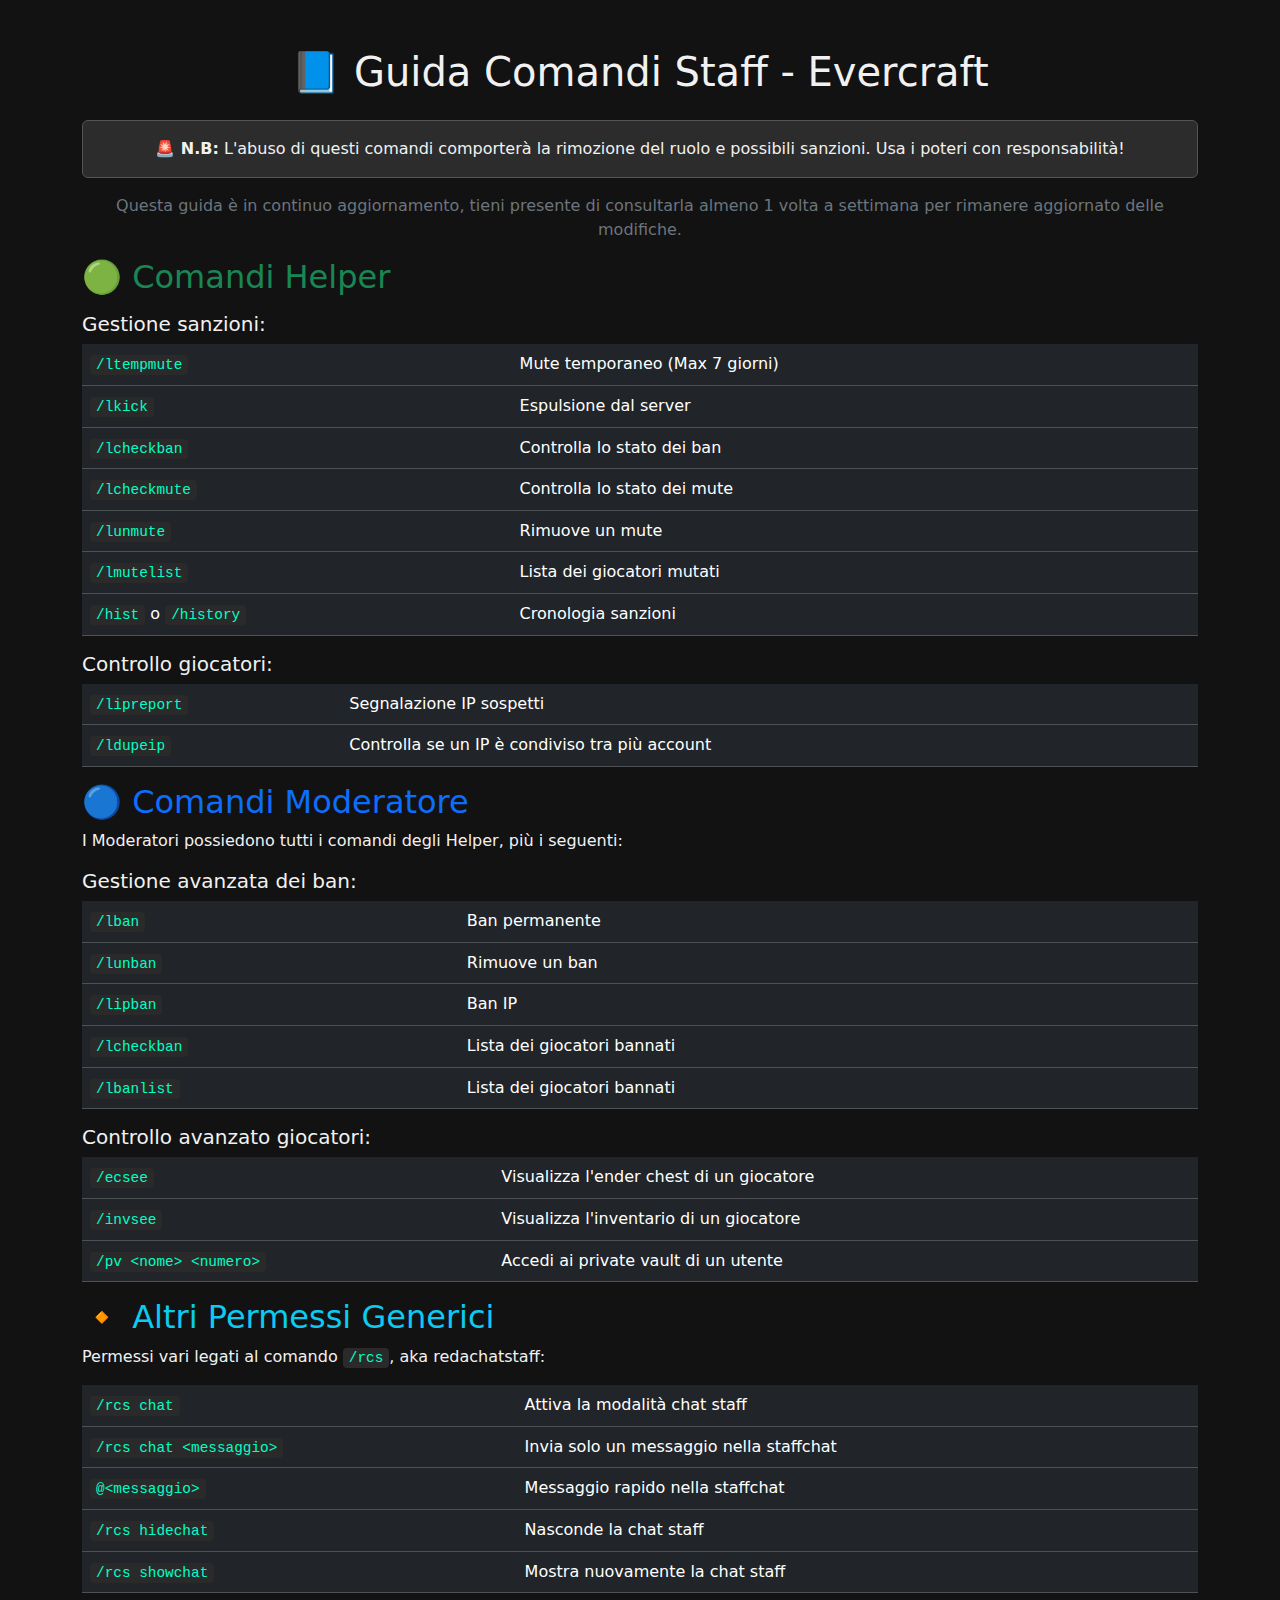
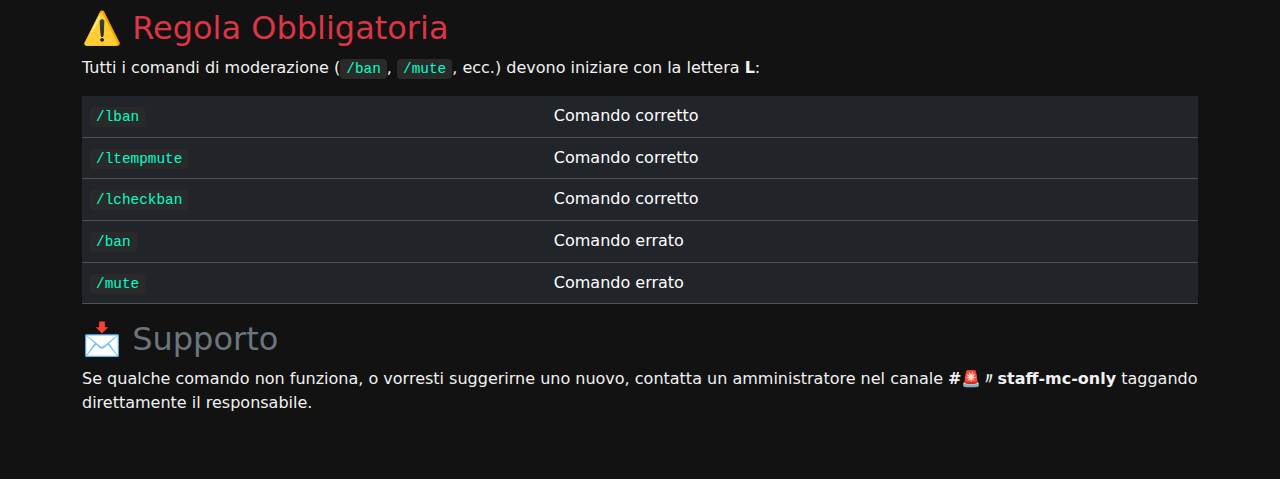
<file: index.html>
<!DOCTYPE html>
<html lang="it" data-bs-theme="dark">
<head>
  <meta charset="UTF-8">
  <meta name="viewport" content="width=device-width, initial-scale=1.0">
  <title>Guida Comandi Staff - Evercraft</title>
  <link href="https://cdn.jsdelivr.net/npm/bootstrap@5.3.3/dist/css/bootstrap.min.css" rel="stylesheet">
  <style>
    body {
      background-color: #121212;
      color: #f1f1f1;
    }
    .command-table td {
      white-space: nowrap;
    }
    code {
      background-color: #2a2a2a;
      padding: 2px 6px;
      border-radius: 4px;
      font-size: 90%;
      color: #00ffc8;
    }
    .alert {
      background-color: #2c2c2c;
      border: 1px solid #555;
      color: #f1f1f1;
    }
  </style>
</head>
<body>
  <div class="container py-5">
    <h1 class="text-center mb-4">📘 Guida Comandi Staff - Evercraft</h1>

    <div class="alert text-center">
      <strong>🚨 N.B:</strong> L'abuso di questi comandi comporterà la rimozione del ruolo e possibili sanzioni. Usa i poteri con responsabilità!
    </div>

    <p class="text-center text-secondary">Questa guida è in continuo aggiornamento, tieni presente di consultarla almeno 1 volta a settimana per rimanere aggiornato delle modifiche.</p>

    <div class="command-section">
      <h2 class="text-success">🟢 Comandi Helper</h2>

      <h5 class="mt-3">Gestione sanzioni:</h5>
      <table class="table table-dark command-table">
        <tbody>
          <tr>
            <td><code>/ltempmute</code></td>
            <td>Mute temporaneo (Max 7 giorni)</td>
          </tr>
          <tr>
            <td><code>/lkick</code></td>
            <td>Espulsione dal server</td>
          </tr>
          <tr>
            <td><code>/lcheckban</code></td>
            <td>Controlla lo stato dei ban</td>
          </tr>
          <tr>
            <td><code>/lcheckmute</code></td>
            <td>Controlla lo stato dei mute</td>
          </tr>
          <tr>
            <td><code>/lunmute</code></td>
            <td>Rimuove un mute</td>
          </tr>
          <tr>
            <td><code>/lmutelist</code></td>
            <td>Lista dei giocatori mutati</td>
          </tr>
          <tr>
            <td><code>/hist</code> o <code>/history</code></td>
            <td>Cronologia sanzioni</td>
          </tr>
        </tbody>
      </table>

      <h5 class="mt-3">Controllo giocatori:</h5>
      <table class="table table-dark command-table">
        <tbody>
          <tr>
            <td><code>/lipreport</code></td>
            <td>Segnalazione IP sospetti</td>
          </tr>
          <tr>
            <td><code>/ldupeip</code></td>
            <td>Controlla se un IP è condiviso tra più account</td>
          </tr>
        </tbody>
      </table>
    </div>

    <div class="command-section">
      <h2 class="text-primary">🔵 Comandi Moderatore</h2>
      <p>I Moderatori possiedono tutti i comandi degli Helper, più i seguenti:</p>

      <h5 class="mt-3">Gestione avanzata dei ban:</h5>
      <table class="table table-dark command-table">
        <tbody>
          <tr>
            <td><code>/lban</code></td>
            <td>Ban permanente</td>
          </tr>
          <tr>
            <td><code>/lunban</code></td>
            <td>Rimuove un ban</td>
          </tr>
          <tr>
            <td><code>/lipban</code></td>
            <td>Ban IP</td>
          </tr>
          <tr>
            <td><code>/lcheckban</code></td>
            <td>Lista dei giocatori bannati</td>
          </tr>
          <tr>
            <td><code>/lbanlist</code></td>
            <td>Lista dei giocatori bannati</td>
          </tr>
        </tbody>
      </table>

      <h5 class="mt-3">Controllo avanzato giocatori:</h5>
      <table class="table table-dark command-table">
        <tbody>
          <tr>
            <td><code>/ecsee</code></td>
            <td>Visualizza l'ender chest di un giocatore</td>
          </tr>
          <tr>
            <td><code>/invsee</code></td>
            <td>Visualizza l'inventario di un giocatore</td>
          </tr>
          <tr>
            <td><code>/pv &lt;nome&gt; &lt;numero&gt;</code></td>
            <td>Accedi ai private vault di un utente</td>
          </tr>
        </tbody>
      </table>
    </div>

    <div class="command-section">
      <h2 class="text-info">🔸 Altri Permessi Generici</h2>
      <p>Permessi vari legati al comando <code>/rcs</code>, aka redachatstaff:</p>
      <table class="table table-dark command-table">
        <tbody>
          <tr>
            <td><code>/rcs chat</code></td>
            <td>Attiva la modalità chat staff</td>
          </tr>
          <tr>
            <td><code>/rcs chat &lt;messaggio&gt;</code></td>
            <td>Invia solo un messaggio nella staffchat</td>
          </tr>
          <tr>
            <td><code>@&lt;messaggio&gt;</code></td>
            <td>Messaggio rapido nella staffchat</td>
          </tr>
          <tr>
            <td><code>/rcs hidechat</code></td>
            <td>Nasconde la chat staff</td>
          </tr>
          <tr>
            <td><code>/rcs showchat</code></td>
            <td>Mostra nuovamente la chat staff</td>
          </tr>
        </tbody>
      </table>
    </div>

    <div class="command-section">
      <h2 class="text-danger">⚠️ Regola Obbligatoria</h2>
      <p>Tutti i comandi di moderazione (<code>/ban</code>, <code>/mute</code>, ecc.) devono iniziare con la lettera <strong>L</strong>:</p>
      <table class="table table-dark command-table">
        <tbody>
          <tr>
            <td><code>/lban</code></td>
            <td>Comando corretto</td>
          </tr>
          <tr>
            <td><code>/ltempmute</code></td>
            <td>Comando corretto</td>
          </tr>
          <tr>
            <td><code>/lcheckban</code></td>
            <td>Comando corretto</td>
          </tr>
          <tr>
            <td><code>/ban</code></td>
            <td>Comando errato</td>
          </tr>
          <tr>
            <td><code>/mute</code></td>
            <td>Comando errato</td>
          </tr>
        </tbody>
      </table>
    </div>

    <div class="command-section">
      <h2 class="text-secondary">📩 Supporto</h2>
      <p>Se qualche comando non funziona, o vorresti suggerirne uno nuovo, contatta un amministratore nel canale <strong>#🚨〃staff-mc-only</strong> taggando direttamente il responsabile.</p>
    </div>
  </div>

  <script src="https://cdn.jsdelivr.net/npm/bootstrap@5.3.3/dist/js/bootstrap.bundle.min.js"></script>
</body>
</html>
</file>
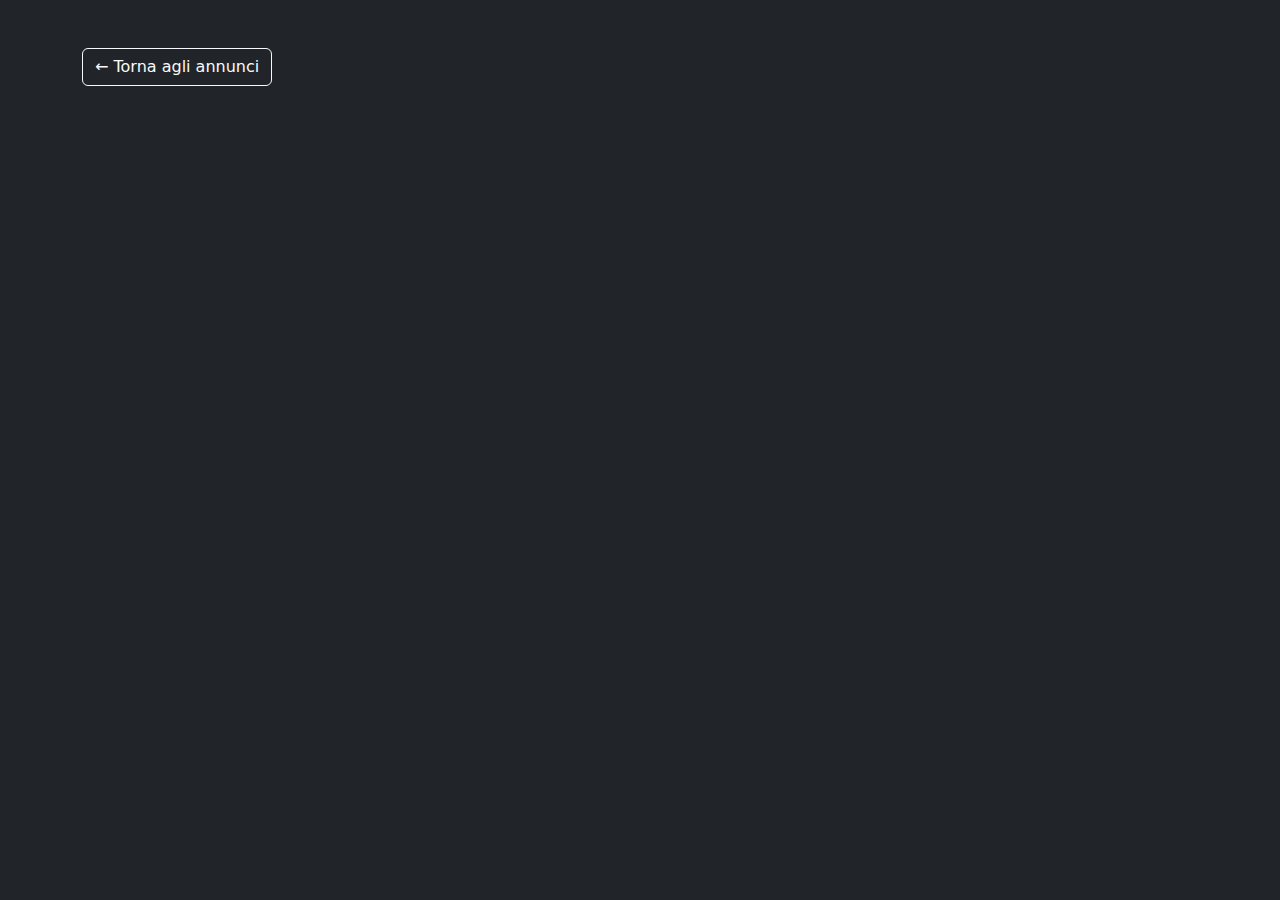
<file: annuncio.html>
<!DOCTYPE html>
<html lang="it" data-bs-theme="dark">
<head>
  <meta charset="UTF-8">
  <title>Annuncio</title>
  <link href="https://cdn.jsdelivr.net/npm/bootstrap@5.3.3/dist/css/bootstrap.min.css" rel="stylesheet">
  <link href="https://fonts.googleapis.com/css2?family=Inter:wght@400;600;700&display=swap" rel="stylesheet">
  <link rel="stylesheet" href="css/style.css" />
</head>
<body>
  <div class="container py-5">
    <a href="index.html" class="btn btn-outline-light mb-4">← Torna agli annunci</a>
    <h1 id="titolo"></h1>
    <p class="text-muted" id="data"></p>
    <div id="contenuto" class="mt-3"></div>
  </div>

  <script src="js/main.js"></script>
</body>
</html>
</file>
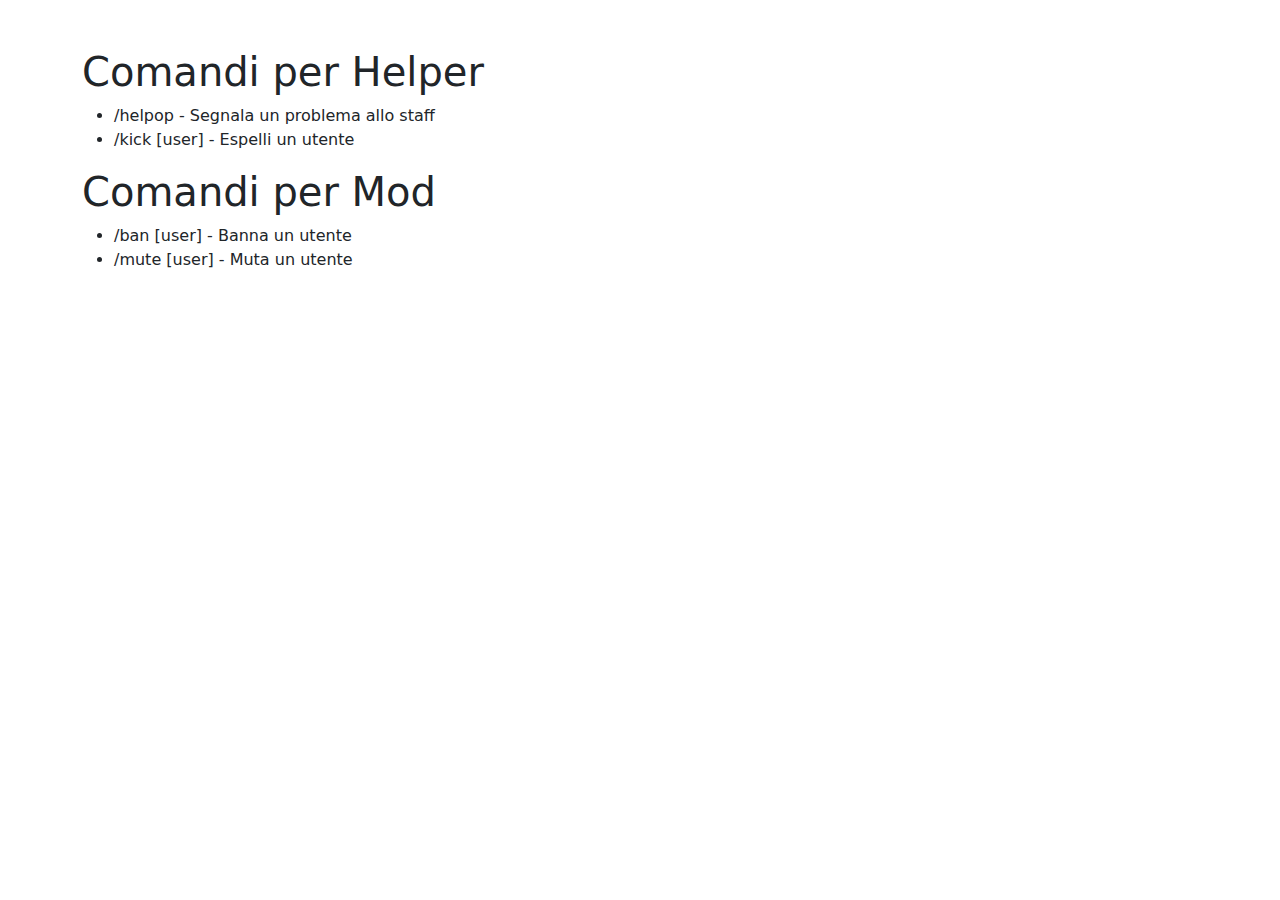
<file: comandi.html>
<!DOCTYPE html>
<html lang="it">
<head>
  <meta charset="UTF-8" />
  <meta name="viewport" content="width=device-width, initial-scale=1.0" />
  <title>Lista Comandi</title>
  <link href="https://cdn.jsdelivr.net/npm/bootstrap@5.3.3/dist/css/bootstrap.min.css" rel="stylesheet">
</head>
<body>
  <div class="container my-5">
    <h1>Comandi per Helper</h1>
    <ul>
      <li>/helpop - Segnala un problema allo staff</li>
      <li>/kick [user] - Espelli un utente</li>
    </ul>

    <h1>Comandi per Mod</h1>
    <ul>
      <li>/ban [user] - Banna un utente</li>
      <li>/mute [user] - Muta un utente</li>
    </ul>
  </div>
</body>
</html>
</file>
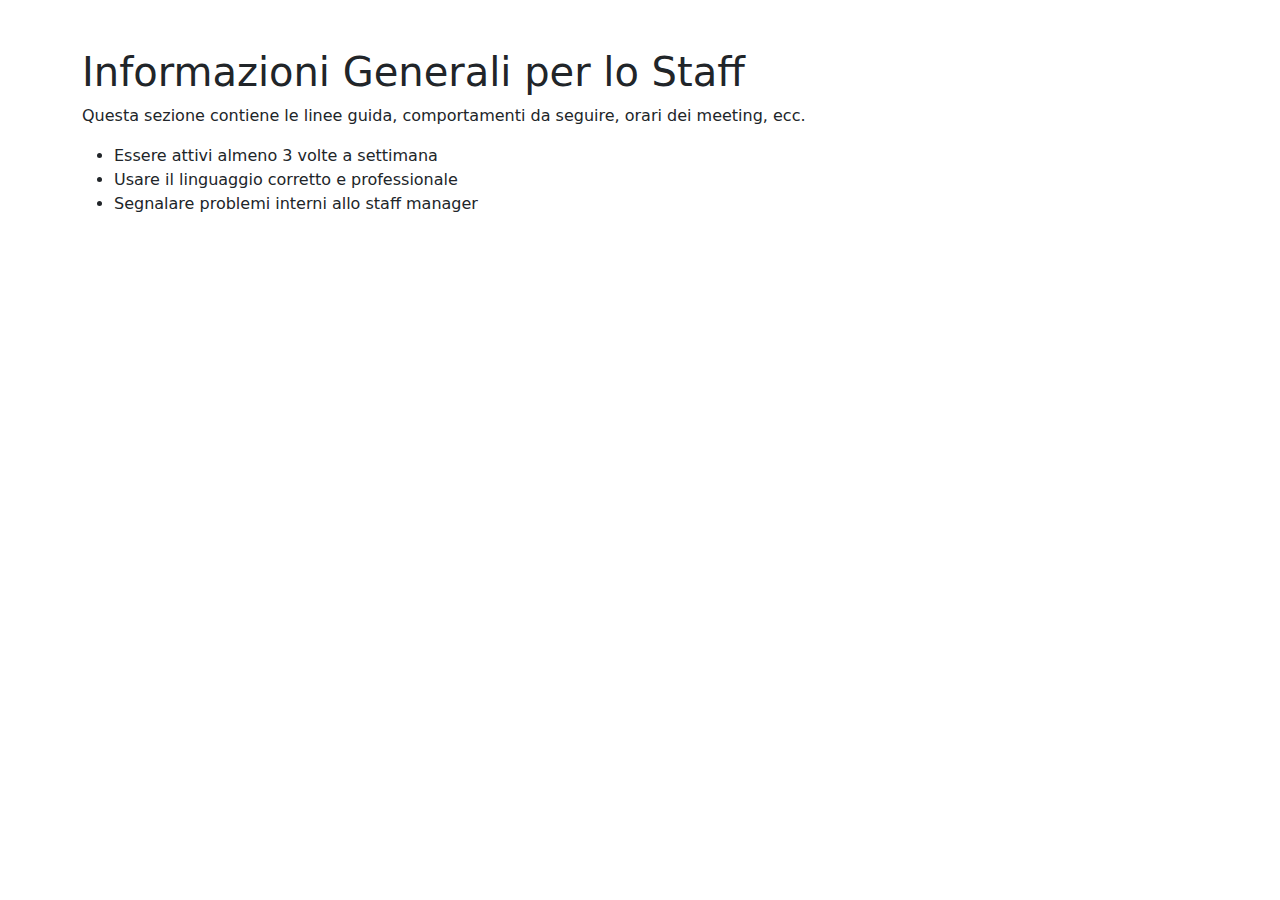
<file: info.html>
<!DOCTYPE html>
<html lang="it">
<head>
  <meta charset="UTF-8">
  <meta name="viewport" content="width=device-width, initial-scale=1.0">
  <title>Informazioni Staff</title>
  <link href="https://cdn.jsdelivr.net/npm/bootstrap@5.3.3/dist/css/bootstrap.min.css" rel="stylesheet">
</head>
<body>
  <div class="container my-5">
    <h1>Informazioni Generali per lo Staff</h1>
    <p>Questa sezione contiene le linee guida, comportamenti da seguire, orari dei meeting, ecc.</p>
    <ul>
      <li>Essere attivi almeno 3 volte a settimana</li>
      <li>Usare il linguaggio corretto e professionale</li>
      <li>Segnalare problemi interni allo staff manager</li>
    </ul>
  </div>
</body>
</html>
</file>
<file: css/style.css>
/* Animazioni entrance */
@keyframes fadeInUp {
    0% {
      opacity: 0;
      transform: translateY(20px);
    }
    100% {
      opacity: 1;
      transform: translateY(0);
    }
  }
  
  .card-annuncio {
    background-color: #1a1a1a;
    border: 1px solid #2c2c2c;
    border-radius: 1rem;
    padding: 1rem;
    box-shadow: 0 4px 12px rgba(255, 255, 255, 0.03);
    transition: transform 0.3s ease, box-shadow 0.3s ease;
    animation: fadeInUp 0.6s ease forwards;
    opacity: 0;
  }
  
  .card-annuncio:hover {
    transform: scale(1.015);
    box-shadow: 0 6px 14px rgba(255, 255, 255, 0.06);
  }
  
  /* Ripple effect sui bottoni */
  .btn:focus {
    outline: none;
    box-shadow: 0 0 0 0.2rem rgba(128, 191, 255, 0.3);
  }
  
  body {
    transition: background-color 0.5s ease, color 0.5s ease;
  }
  
  /* Animazione page load */
  body.loaded .card-annuncio {
    opacity: 1;
  }
  
  .hero {
    height: 70vh;
    background: url('../assets/hero-bg-dark.jpg') center/cover no-repeat;
    color: #fff;
  }
  .hero-logo {
    max-width: 120px;
    animation: fadeInDown 1s ease;
  }
  .hero-title {
    font-size: 2.5rem;
    animation: fadeIn 1s ease 0.5s both;
  }

  
  .info-card {
    background: #1e1e1e;
    border: 1px solid #333;
    transition: transform 0.3s;
  }
  .info-card:hover {
    transform: translateY(-5px);
  }
</file>
